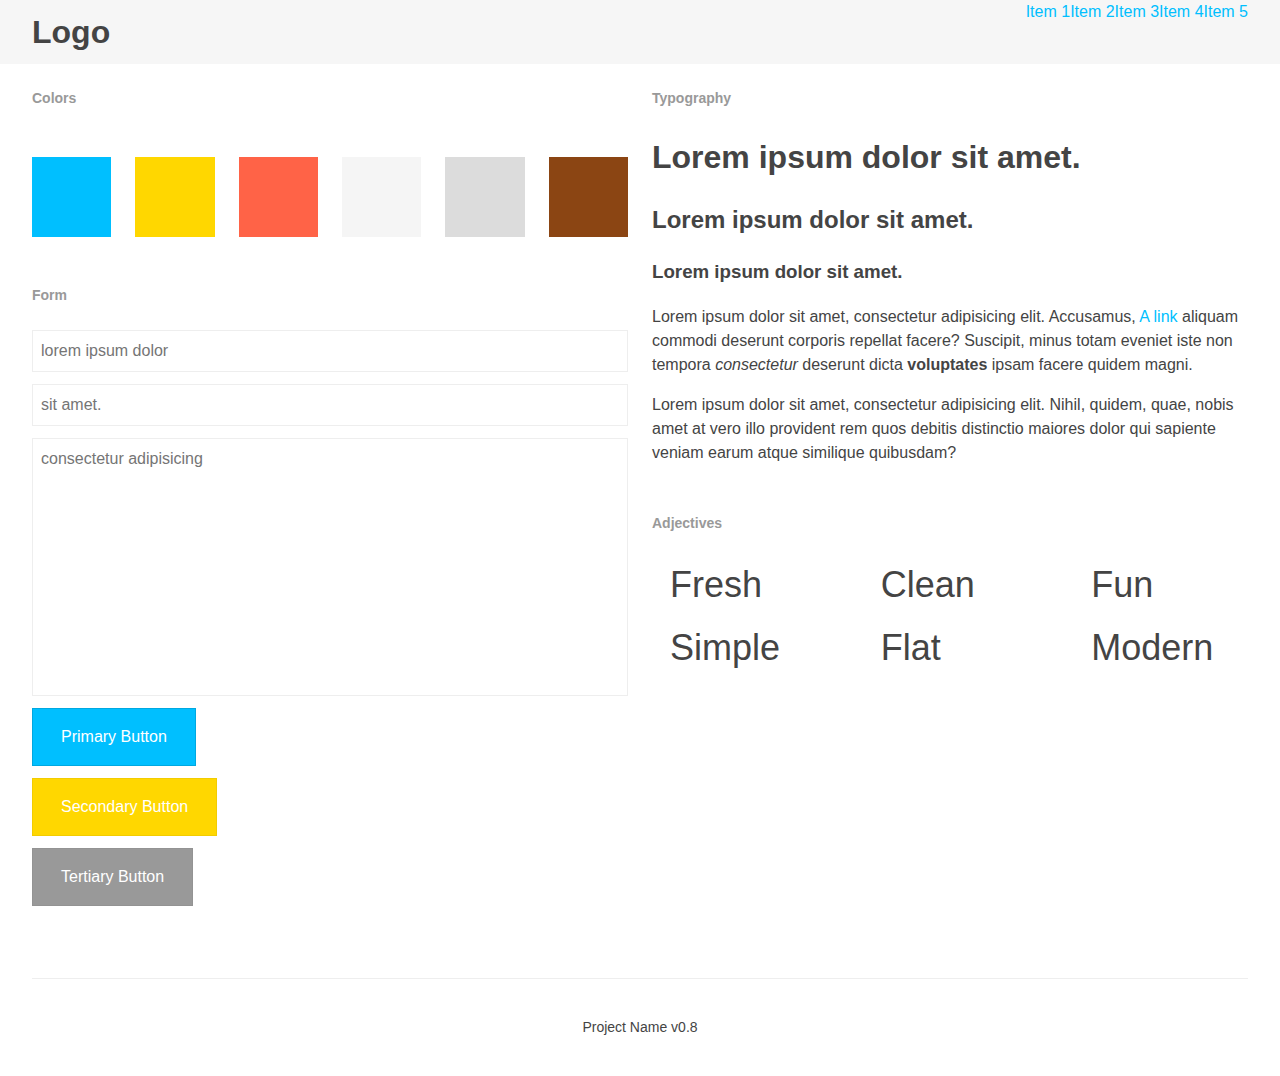
<file: index1.html>
<!DOCTYPE html>
<html>
<head>
	<meta charset="utf-8">
    <meta http-equiv="X-UA-Compatible" content="IE=edge,chrome=1">

	<title>Your Webstile</title>

	<meta name="viewport" content="width=device-width">

	
	<link rel="stylesheet" href="css/style.css" />
</head>
<body>
<header class="masthead" role="banner"><div class="wrap">
	<div class="logo">
		<h1>Logo</h1>
	</div><!-- /.logo -->

	<nav class="menu" role="navigation">
		<ul>
			<li><a href="index.html">Item 1</a>
			<li><a href="index1.html">Item 2</a>
			<li><a href="index2.html">Item 3</a>
			<li><a href="index3.html">Item 4</a>
			<li><a href="index4.html">Item 5</a>
		</ul>
	</nav><!-- /nav.menu -->
</div></header>

	<div class="wrap">
	<div class="content" role="main">
		<div class="stack">
			<div class="sympl half m-full">
				
				<section class="ws-item ws-colors">
					<h1>Colors</h1>
					<div class="stack stack-clean">
						<div class="sympl onesixth s-half">
							<div class="color-1"></div>
						</div>
						<div class="sympl onesixth s-half">
							<div class="color-2"></div>
						</div>
						<div class="sympl onesixth s-half">
							<div class="color-3"></div>
						</div>
						<div class="sympl onesixth s-half">
							<div class="color-4"></div>
						</div>
						<div class="sympl onesixth s-half">
							<div class="color-5"></div>
						</div>
						<div class="sympl onesixth s-half">
							<div class="color-6"></div>
						</div>
					</div>
				</section><!-- /.ws-colors -->

				<section class="ws-item ws-form">
					<h1>Form</h1>

					<input type="email" placeholder="lorem ipsum dolor">
					<input type="url" placeholder="sit amet.">
					<textarea cols="30" rows="10" placeholder="consectetur adipisicing"></textarea>

					<button class="button btn-primary">Primary Button</button>
					<button class="button btn-secondary">Secondary Button</button>
					<button class="button btn-tertiary">Tertiary Button</button>
				</section><!-- /.ws-form -->
			</div>


			<div class="sympl half m-full">

				<section class="ws-item ws-typography">
					<h1>Typography</h1>
					<aside>
						<h1>Lorem ipsum dolor sit amet.</h1>
						<h2>Lorem ipsum dolor sit amet.</h2>
						<h3>Lorem ipsum dolor sit amet.</h3>
						<p>Lorem ipsum dolor sit amet, consectetur adipisicing elit. Accusamus, <a href="#">A link</a> aliquam commodi deserunt corporis repellat facere? Suscipit, minus totam eveniet iste non tempora <em>consectetur</em> deserunt dicta <strong>voluptates</strong> ipsam facere quidem magni.</p>
						<p>Lorem ipsum dolor sit amet, consectetur adipisicing elit. Nihil, quidem, quae, nobis amet at vero illo provident rem quos debitis distinctio maiores dolor qui sapiente veniam earum atque similique quibusdam?</p>
					</aside>
				</section><!-- /.ws-typography -->

				<section class="ws-item ws-adjectives">
					<!-- Describe the project here -->
					<h1>Adjectives</h1>
					<div class="stack">
						<div class="sympl onethird s-half">
							Fresh
						</div>
						<div class="sympl onethird s-half">
							Clean
						</div>
						<div class="sympl onethird s-half">
							Fun
						</div>
						<div class="sympl onethird s-half">
							Simple
						</div>
						<div class="sympl onethird s-half">
							Flat
						</div>
						<div class="sympl onethird s-half">
							Modern
						</div>
					</div>
				</section><!-- /.ws-adjectives -->

			</div>
		</div>
	</div>


	<footer class="colophon" role="contentinfo">
		<!-- REMEMBER TO CHANGE THIS! -->
		<p>Project Name v0.8<br>
	</footer><!-- FOOTER -->
</div>
</body>
</html>
</file>
<file: css/style.css>
/*

Webstiles - A simple template for web design prototyping.

By Namanyay Goel | http//namanyayg.com/ | @namanyayg

https//github.com/namanyayg/webstiles.

*/
/* normalize.css v2.0.1 | MIT License | git.io/normalize */
article,aside,details,figcaption,figure,footer,header,hgroup,nav,section,summary{display:block}audio,canvas,video{display:inline-block}audio:not([controls]){display:none;height:0}[hidden]{display:none}html{font-family:sans-serif;-webkit-text-size-adjust:100%;-ms-text-size-adjust:100%}a:focus{outline:thin dotted}a:active,a:hover{outline:0}h1{font-size:2em}abbr[title]{border-bottom:1px dotted}b,strong{font-weight:700}dfn{font-style:italic}mark{background:#ff0;color:#000}code,kbd,pre,samp{font-family:monospace,serif;font-size:1em}pre{white-space:pre-wrap;word-wrap:break-word}q{quotes:2 1 C 2 1 D 2 18 2 19}small{font-size:80%}sub,sup{font-size:75%;line-height:0;position:relative;vertical-align:baseline}sup{top:-.5em}sub{bottom:-.25em}img{border:0}svg:not(:root){overflow:hidden}fieldset{border:1px solid #c0c0c0;margin:0 2px;padding:.35em .625em .75em}button,input,select,textarea{font-family:inherit;font-size:100%;margin:0}button,input{line-height:normal}button,html input[type=button],input[type=reset],input[type=submit]{-webkit-appearance:button;cursor:pointer}button[disabled],input[disabled]{cursor:default}input[type=checkbox],input[type=radio]{-moz-box-sizing:border-box;box-sizing:border-box;padding:0}input[type=search]{-webkit-appearance:textfield;-moz-box-sizing:content-box;box-sizing:content-box}input[type=search]::-webkit-search-cancel-button,input[type=search]::-webkit-search-decoration{-webkit-appearance:none}textarea{overflow:auto;vertical-align:top}table{border-collapse:collapse;border-spacing:0}body,figure{margin:0}legend,button::-moz-focus-inner,input::-moz-focus-inner{border:0;padding:0}ul{padding:0}.stack{clear:both;margin:0 0 0 -1.5em}.stack-sympl{padding-bottom:1.5em}.stack-clean{padding-bottom:0;padding-top:1.5em}.stack-clean .sympl{padding-bottom:1.5em}.sympl{float:left;padding:0 0 0 1.5em;-moz-box-sizing:border-box;box-sizing:border-box}.stack:before,.stack:after{content:" ";display:table}.stack:after{clear:both}.half,.twoquarters,.threesixths{width:50%}.onethird,.twosixths{width:33.333333%}.twothirds,.foursixths{width:66.666666%}.quarter{width:25%}.three-quarters{width:75%}.onefifth{width:20%}.twofifths{width:40%}.threefifths{width:60%}.fourfifths{width:80%}.onesixth{width:16.666666%}.fivesixths{width:83.333333%}@media (max-width:60em){.l-half,.l-twoquarters,.l-threesixths{width:50%}.l-onethird,.l-twosixths{width:33.333333%}.l-twothirds,.l-foursixths{width:66.666666%}.l-quarter{width:25%}.l-three-quarters{width:75%}.l-onefifth{width:20%}.l-twofifths{width:40%}.l-threefifths{width:60%}.l-fourfifths{width:80%}.l-onesixth{width:16.666666%}.l-fivesixths{width:83.333333%}.hide-l-and-below{display:none;visibility:hidden}.show-l-and-below{display:block;visibility:visible}}@media (max-width:60em) and (min-width:45em){.hide-on-l{display:none;visibility:hidden}.show-on-l{display:block;visibility:visible}}@media (max-width:45em){.m-full{width:100%}.m-half,.m-twoquarters{width:50%}.m-onethird{width:33.333333%}.m-twothirds{width:66.666666%}.m-quarter{width:25%}.m-three-quarters{width:75%}.hide-m-and-below{display:none;visibility:hidden}.show-m-and-below{display:block;visibility:visible}}@media (max-width:45em) and (min-width:30em){.hide-on-m{display:none;visibility:hidden}.show-on-m{display:block;visibility:visible}}@media (max-width:30em){.sympl{width:100%}.s-full{width:100%}.s-half,.s-twoquarters{width:50%}.s-onethird{width:33.333333%}.s-twothirds{width:66.666666%}.hide-on-s{display:none;visibility:hidden}.show-on-s{display:block;visibility:visible}}body{background:#fff}body,input,textarea,button,form,select{font-size:100%;line-height:1.5;font-family:Arial,sans-serif;color:#444}a,a:link,a:visited{text-decoration:none;color:#00bfff;border-bottom:thin solid transparent;-webkit-transition:all .3s ease;transition:all .3s ease}a:hover,a:active,a:focus{border-bottom-color:#ddd}.wrap{width:80em;max-width:95%;margin:0 auto}.ws-item{margin-bottom:3em}.ws-item > h1{font-size:.875em;color:#999;margin:0 0 1.714em 0}.masthead{background:#f6f6f6;overflow:hidden;margin-bottom:1.5em}.logo h1{margin:0;float:left;padding:.5em 0;font-family:Arial,sans-serif;font-size:2em;line-height:1}.menu{float:right}.menu ul{margin:0;padding:0}.menu li{list-style:none;display:inline-block}.menu a{display:block}.menu a:hover{background:#00bfff;color:#fff}[class^="color"]{height:5em}.color-1{background:#00bfff}.color-2{background:#ffd700}.color-3{background:#ff6347}.color-4{background:#f5f5f5}.color-5{background:#dcdcdc}.color-6{background:#8b4513}.ws-form{margin-top:-1.5em}input,textarea{display:block;padding:.5em;margin-bottom:.75em;border:1px solid #eee;width:100%;-moz-box-sizing:border-box;box-sizing:border-box;-webkit-transition:all .3s ease;transition:all .3s ease;resize:none}input:focus,textarea:focus{outline:none;border-color:#00bfff}input[type='button'],input[type='submit'],button,.button{border:none;background:transparent;line-height:1;cursor:pointer;padding:1.25em 1.75em;color:#fff;border:1px solid;-webkit-transition:all .3s ease;transition:all .3s ease;display:block;margin-bottom:.75em;margin-bottom:.75rem}.btn-primary{background:#00bfff;border-color:#00a8e0;}.btn-primary:hover{background:#00a8e0;border-color:#00bfff}.btn-primary:focus,.btn-primary:active{background:#00a8e0}.btn-secondary{background:#ffd700;border-color:#f2cc00;}.btn-secondary:hover{background:#f2cc00;border-color:#ffd700}.btn-secondary:focus,.btn-secondary:active{background:#f2cc00}.btn-tertiary{background:#999;border-color:#939393;}.btn-tertiary:hover{background:#939393;border-color:#999}.btn-tertiary:focus,.btn-tertiary:active{background:#939393}.ws-adjectives div{font-size:1.5em;padding-bottom:.25em}.colophon{clear:both;text-align:center;font-size:.875em;padding:1.714em 0;border-top:thin solid #eee;margin-top:1.714em}
</file>
